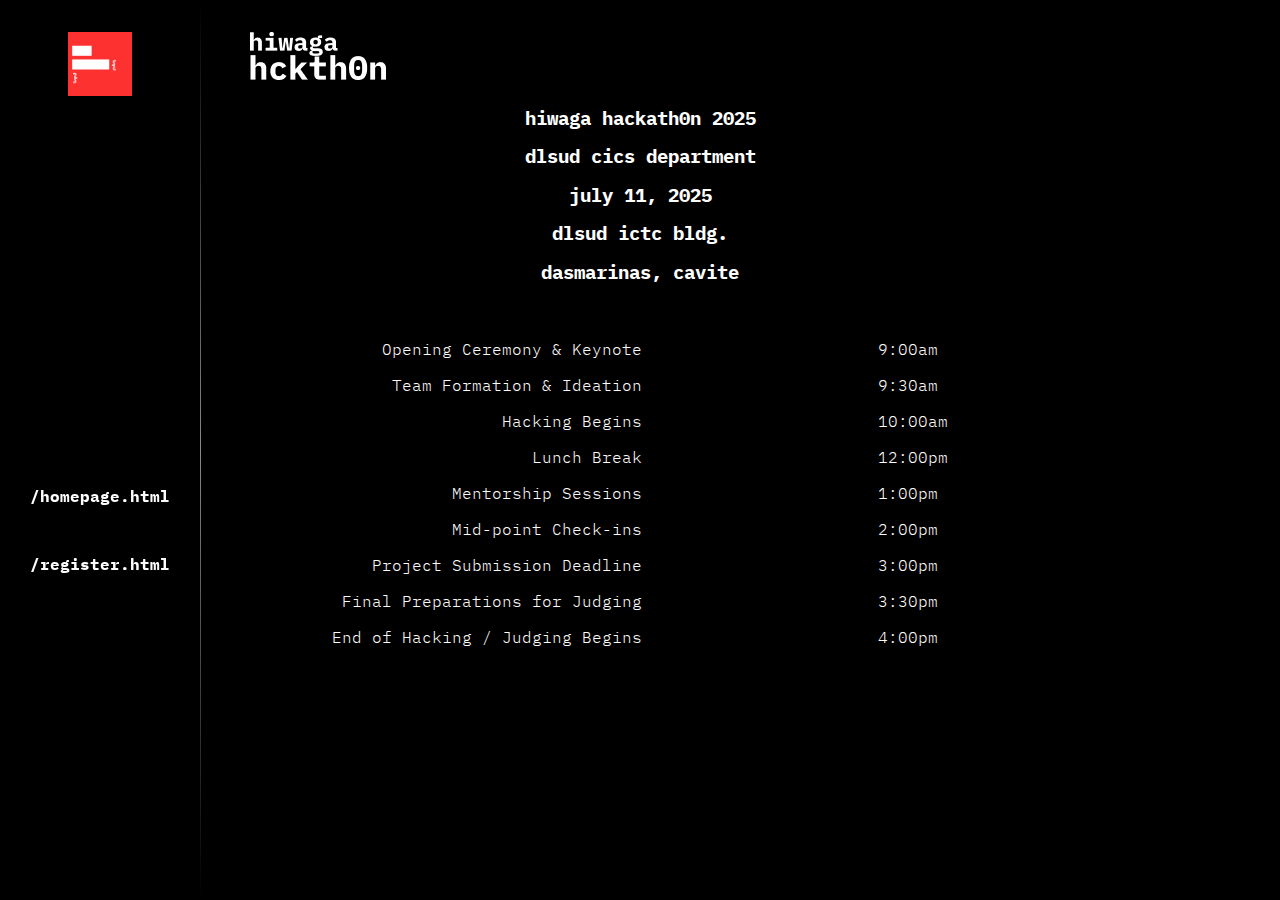
<file: index.html>
<!DOCTYPE html>
<head>
    <link rel="stylesheet" href="style.css">
    <link rel="icon" href="./resource/alt-logo.ico" type="image/x-icon">
</head>


<body>
<div id="nav-bar">
    <div class="logo"></div>
    <div class="nav-links">
        <a href="index.html">/homepage.html</a>
        <a href="#" id="register-btn">/register.html</a>
    </div>
</div>

<div class="label-logo">Logo</div>
<div class="event-details">
    hiwaga hackath0n 2025<br>
    dlsud cics department<br>
    july 11, 2025<br>
    dlsud ictc bldg.<br>
    dasmarinas, cavite<br>
</div>

<div class="tb-schedule">
    <table>
        <tr>
            <td style="padding-right:220px; text-align:right;">Opening Ceremony & Keynote</td><td style="text-align:left;">9:00am</td>
        </tr>
        <tr>
            <td style="padding-right:220px; text-align:right;">Team Formation & Ideation</td><td style="text-align:left;">9:30am</td>
        </tr>
        <tr>
            <td style="padding-right:220px; text-align:right;">Hacking Begins</td><td style="text-align:left;">10:00am</td>
        </tr>
        <tr>
            <td style="padding-right:220px; text-align:right;">Lunch Break</td><td style="text-align:left;">12:00pm</td>
        </tr>
        <tr>
            <td style="padding-right:220px; text-align:right;">Mentorship Sessions</td><td style="text-align:left;">1:00pm</td>
        </tr>
        <tr>
            <td style="padding-right:220px; text-align:right;">Mid-point Check-ins</td><td style="text-align:left;">2:00pm</td>
        </tr>
        <tr>
            <td style="padding-right:220px; text-align:right;">Project Submission Deadline</td><td style="text-align:left;">3:00pm</td>
        </tr>
        <tr>
            <td style="padding-right:220px; text-align:right;">Final Preparations for Judging</td><td style="text-align:left;">3:30pm</td>
        </tr>
        <tr>
            <td style="padding-right:220px; text-align:right;">End of Hacking / Judging Begins</td><td style="text-align:left;">4:00pm</td>
        </tr>
    </table>
</div>

<div id="popup-overlay" style="display:none; font-family: 'SF Pro Text Regular';">
    <div class="popup-window">
        <div class="popup-main">
            <div style="font-family: 'SF Pro Text Bold'; font-size:1.2rem; margin-bottom:18px;">Tickets</div>
            <div class="popup-tickets">
                <button class="ticket-btn" data-pax="1"><img src="./resource/pax.png" alt="1 pax"></button>
                <button class="ticket-btn" data-pax="2"><img src="./resource/pax-1.png" alt="2 pax"></button>
                <button class="ticket-btn" data-pax="3"><img src="./resource/pax-2.png" alt="3 pax"></button>
                <button class="ticket-btn" data-pax="4"><img src="./resource/pax-3.png" alt="4 pax"></button>
                <button class="ticket-btn" data-pax="5"><img src="./resource/pax-4.png" alt="5 pax"></button>
            </div>
            <div class="popup-cart-title" style="font-family: 'SF Pro Text Bold';">
                Shopping Cart <span id="cart-count" style="float:right; font-weight:normal;">0 Items</span>
            </div>
            <div class="popup-cart-empty" id="cart-empty">
                Your cart is empty<br>
                <span style="font-size:.95rem;">Add items to your cart to proceed with the checkout.</span>
            </div>
            <ul id="cart-list" style="list-style:none; padding:0; margin:0;"></ul>
        </div>
        <div class="popup-squircle">
            <button class="popup-exit" id="popup-exit">X</button>
        </div>
        <div class="popup-side">
            <div class="popup-summary-title" style="font-family: 'SF Pro Text Bold';">Checkout Summary</div>
            <div class="popup-summary-row">
                <span>Processing Fee</span><span id="processing-fee">15.00 PHP</span>
            </div>
            <div class="popup-summary-row">
                <span>Grand Total</span><span id="grand-total">0.00 PHP</span>
            </div>
            <div class="popup-summary-total">
                <span id="summary-items">0 Items</span> <span style="float:right;" id="summary-total">0.00 PHP</span>
            </div>
            <div class="popup-checkout-title" style="font-family: 'SF Pro Text Bold';">Checkout</div>
            <form class="popup-form" id="checkout-form">
                <input type="hidden" name="cart_items" id="cart-items-hidden">
                <input type="hidden" name="ticket_pax" id="ticket-pax-hidden">
                <input type="hidden" name="total_price" id="total-price-hidden">
                <label for="participant">Name of Participant</label>
                <input type="text" name="participant" id="participant" required>
                <label for="team">Team Name</label>
                <input type="text" name="team" id="team" required>
                <label for="section">Course Section</label>
                <input type="text" name="section" id="section" required>
                <label for="email">Email</label>
                <input type="email" name="email" id="email" required>
                <label for="phone">Phone Number</label>
                <input type="text" name="phone" id="phone" required>
                <label for="type">Type of Participant</label>
                <div class="popup-radio-group">
                    <label><input type="radio" name="type" value="Student" checked> Student</label>
                    <label><input type="radio" name="type" value="Guest"> Guest</label>
                </div>
                <label for="payment">Mode of Payment</label>
                <select name="payment" required>
                    <option>eWallet</option>
                    <option>Bank Transfer</option>
                </select>
                
                <button type="submit" class="popup-form popup-purchase-btn" id="purchase-btn" style="display:block;">Purchase</button>
            </form>
        </div>
    </div>
</div>

<script>
const ticketBtns = document.querySelectorAll('.ticket-btn');
const cartList = document.getElementById('cart-list');
const cartEmpty = document.getElementById('cart-empty');
const cartCount = document.getElementById('cart-count');
const summaryItems = document.getElementById('summary-items');
const summaryTotal = document.getElementById('summary-total');
const grandTotal = document.getElementById('grand-total');
const processingFee = 15.00;
let cart = [];

const ticketPrices = [0, 100, 180, 250, 320, 380];

function updateCartDisplay() {
    cartList.innerHTML = '';
    const cartItemsHidden = document.getElementById('cart-items-hidden');
    const paxValue = cart.length > 0 ? cart[0].label.split(" ")[0] : "";
    document.getElementById('ticket-pax-hidden').value = paxValue;
    document.getElementById('total-price-hidden').value = (cart.reduce((sum, item) => sum + item.price, 0) + processingFee).toFixed(2);
    if (cart.length === 0) {
        cartEmpty.style.display = 'block';
        cartCount.textContent = '0 Items';
        summaryItems.textContent = '0 Items';
        summaryTotal.textContent = '0.00 PHP';
        grandTotal.textContent = '0.00 PHP';
        if (cartItemsHidden) cartItemsHidden.value = '';
        document.getElementById('purchase-btn').style.display = 'block';
        return;
    }
    cartEmpty.style.display = 'none';
    cart.forEach(function(item, idx) {
        const li = document.createElement('li');
        li.style.display = 'flex';
        li.style.justifyContent = 'space-between';
        li.style.alignItems = 'center';
        li.style.marginBottom = '8px';
        li.innerHTML = `<span>${item.label} // Hiwaga Hackathon 2025 - ${item.price.toFixed(2)} PHP</span>
            <button type="button" class="remove-btn" data-idx="${idx}" style="margin-left:12px; background:#eee; border:none; border-radius:4px; padding:2px 8px; cursor:pointer;">Remove</button>`;
        cartList.appendChild(li);
    });
    cartCount.textContent = cart.length + (cart.length === 1 ? ' Item' : ' Items');
    summaryItems.textContent = cart.length + (cart.length === 1 ? ' Item' : ' Items');
    let total = cart.reduce((sum, item) => sum + item.price, 0);
    summaryTotal.textContent = total.toFixed(2) + ' PHP';
    grandTotal.textContent = (total + processingFee).toFixed(2) + ' PHP';
    if (cartItemsHidden) cartItemsHidden.value = JSON.stringify(cart);
    document.getElementById('purchase-btn').style.display = 'block';

    document.querySelectorAll('.remove-btn').forEach(function(btn) {
        btn.onclick = function() {
            const idx = parseInt(this.getAttribute('data-idx'));
            cart.splice(idx, 1);
            updateCartDisplay();
        };
    });
}

ticketBtns.forEach(function(btn) {
    btn.addEventListener('click', function() {
        const pax = parseInt(btn.getAttribute('data-pax'));
        cart = [];
        const label = pax + (pax === 1 ? ' pax' : ' pax');
        const price = ticketPrices[pax];
        cart.push({ label, price });
        updateCartDisplay();
    });
});

const scriptURL = 'https://script.google.com/macros/s/AKfycbwSaDbmuZfxGNYU8b6L4H9nquKPbJnTo_xp5I-nRMPdl1u6fx1MCjr-O1fAPiRCOVKfKg/exec';
const googleForm = document.getElementById('checkout-form');

googleForm.addEventListener('submit', e => {
    e.preventDefault();

    if (cart.length === 0) {
        alert("Please select a ticket before proceeding to purchase.");
        return;
    }

    fetch(scriptURL, { method: 'POST', body: new FormData(googleForm)})
      .then(response => {
        alert("Form submitted successfully!");
        googleForm.reset();
        cart = [];
        updateCartDisplay();      
      })
      .catch(error => alert('Error!', error.message));
});

document.getElementById('register-btn').onclick = function(e) {
    e.preventDefault();
    document.getElementById('popup-overlay').style.display = 'flex';
};
document.getElementById('popup-exit').onclick = function() {
    document.getElementById('popup-overlay').style.display = 'none';
};
</script>

</body>
</html>
</file>
<file: style.css>
@import url('https://fonts.googleapis.com/css2?family=IBM+Plex+Mono:wght@400&display=swap');
@import url('https://fonts.googleapis.com/css2?family=IBM+Plex+Mono:wght@700&display=swap');

@font-face {
  font-family: 'SF Pro Text Thin';
  src: url('fonts/SFProText-Thin.ttf') format('truetype');
  font-weight: 100;
  font-style: normal;
  font-display: swap;
}
@font-face {
  font-family: 'SF Pro Text Regular';
  src: url('fonts/SFProText-Regular.ttf') format('truetype');
  font-weight: 400;
  font-style: normal;
  font-display: swap;
}
@font-face {
  font-family: 'SF Pro Text Bold';
  src: url('fonts/SFProText-Bold.ttf') format('truetype');
  font-weight: 700;
  font-style: normal;
  font-display: swap;
}

body {
    background-color: #000000;
    margin: 0;
    padding: 0;
}
#nav-bar {
    width: 200px;
    height: 100vh;
    display: flex;
    flex-direction: column;
    align-items: center;
    position: fixed;
    left: 0;
    top: 0;
    border-right: .2px solid transparent;
    border-image: linear-gradient(to bottom, #000000, #898989, #000000) 1;
}
.logo {
    width: 64px;
    height: 64px;
    background: #fff;
    margin-top: 32px;
    margin-bottom: 64px;
    content:url(resource/alt-logo.png);
}

.label-logo {
    max-height: 150%;
    margin-top: 32px;
    margin-left: 250px;
    margin-bottom: 64px;
    content:url(resource/hiwaga-hckt0n.png);
}

.nav-links {
    display: flex;
    flex-direction: column;
    gap: 24px;
    margin-top: auto;
    margin-bottom: auto;
}
.nav-links a {
    font-family: 'IBM Plex Mono', monospace;
    font-weight: 800;
    font-size: .5rem;
    text-decoration: none;
    color: #fff;
    padding: 12px 0;
    width: 150px;
    text-align: center;
    border-radius: 6px;
    font-size: 16px;
    transition: background 0.2s;
}
.nav-links a:hover {
    background: #555;
}

.event-details {
    margin-top: -45px;
    font-family: 'IBM Plex Mono', monospace;
    font-weight: 800;
    font-size: 1.2rem;
    line-height: 2;
    color: white;
    text-align: center;
}

.tb-schedule {
    font-family: 'IBM Plex Mono', monospace;
    font-weight: 300;
    font-size: .5rem;
    display: flex;
    justify-content: center;
    align-items: center;
    width: 100%;
    margin-top: 40px;
}
.tb-schedule table {
    border-collapse: collapse;
    text-align: center;
}
.tb-schedule td {
    padding: 8px 16px;
    font-size: 1rem;
    color: #fff;
}

#popup-overlay {
    position: fixed;
    top: 0; left: 0; right: 0; bottom: 0;
    width: 100vw;
    height: 100vh;
    background: rgba(0,0,0,0.3);
    backdrop-filter: blur(6px);
    display: flex;
    align-items: center;
    justify-content: center;
    z-index: 1000;
}

.popup-squircle {
    width: 50px;
    height: 50px;
    background: #fff;
    border: 2px solid #ccc;
    border-radius: 18px;
    position: absolute;
    top: 20px;
    right: 20px;
    margin-top: 0;
    display: flex;
    align-items: center;
    justify-content: center;
    z-index: 10;
}

.popup-exit {
    position: static;
    background: none;
    border: none;
    font-size: 1.5rem;
    color: #333;
    cursor: pointer;
    font-weight: 400;
    z-index: 2;
}

.popup-window {
    background: #fff;
    border-radius: 8px;
    position: relative;
    width: 85vw;
    height: 90vh;
    max-width: 1280px;
    max-height: 90vh;
    min-width: 900px;
    min-height: 600px;
    margin: auto;
    display: flex;
    flex-direction: row;
    box-sizing: border-box;
    box-shadow: 0 4px 32px rgba(0,0,0,0.10);
    padding: 0;
    overflow: hidden;
    align-items: stretch;
}

.popup-main {
    flex: 2.5;
    padding: 36px 36px 36px 36px;
    display: flex;
    flex-direction: column;
    background: #fff;
}

.popup-side {
    margin-right: 170px;
    margin-top: 20px;
    margin-bottom: 20px;
    flex: 1;
    background: #f4f4f4;
    padding: 66px 24px 36px 24px;
    display: flex;
    flex-direction: column;
    min-width: 320px;
    box-sizing: border-box;
    border-left: 1px solid #e0e0e0;
    position: relative;
}

.popup-tickets {
    display: flex;
    gap: 18px;
    margin-bottom: 32px;
}
.popup-ticket {
    width: 90px;
    height: 90px;
    background: #111;
    color: #fff;
    font-family: 'IBM Plex Mono', monospace;
    font-size: 1rem;
    display: flex;
    flex-direction: column;
    align-items: center;
    justify-content: center;
}
.popup-ticket span {
    color: #ff2222;
    font-weight: bold;
    font-size: 1.1rem;
}

.popup-cart-title {
    font-weight: bold;
    font-size: 1.1rem;
    margin: 32px 0 12px 0;
    border-top: 1px solid #e0e0e0;
    padding-top: 18px;
}
.popup-cart-empty {
    color: #444;
    font-size: 1rem;
    margin-top: 24px;
    text-align: center;
}

.popup-summary-title {
    font-weight: bold;
    font-size: 1.1rem;
    margin-top: -15px;
    margin-bottom: 18px;
}
.popup-summary-row {
    display: flex;
    justify-content: space-between;
    margin-bottom: 8px;
    font-size: 1rem;
}
.popup-summary-total {
    font-weight: bold;
    margin: 18px 0;
    font-size: 1.1rem;
    border-top: 1px solid #e0e0e0;
    padding-top: 12px;
}

.popup-checkout-title {
    font-weight: bold;
    font-size: 1.1rem;
    margin: 24px 0 12px 0;
}
.popup-form {
    display: flex;
    flex-direction: column;
    gap: 10px;
}
.popup-form input[type="text"],
.popup-form input[type="email"] {
    padding: 6px 8px;
    border: 1px solid #ccc;
    border-radius: 4px;
    font-size: 1rem;
}
.popup-form label {
    font-size: 0.95rem;
    margin-bottom: 2px;
}
.popup-form .popup-radio-group {
    display: flex;
    gap: 16px;
    margin-bottom: 8px;
    align-items: center;
}
.popup-form .popup-purchase-btn {
    margin-top: 2px;
    padding: 8px 0;
    background: #111;
    color: #fff;
    border: none;
    border-radius: 4px;
    font-size: 1rem;
    cursor: pointer;
    font-weight: 600;
}

.ticket-btn {
    background: none;
    border: none;
    padding: 0;
    margin: 0 6px;
    cursor: pointer;
}
.ticket-btn img {
    display: block;
    width: 67px;
    height: 65px;
    transition: transform 0.18s cubic-bezier(.4,0,.2,1), box-shadow 0.18s;
}

.ticket-btn:hover img {
    transform: scale(1.06);
    box-shadow: 0 2px 8px rgba(0,0,0,0.10);
}

.ticket-btn:active img {
    animation: ticket-bounce 0.18s;
}

@keyframes ticket-bounce {
    0% { transform: scale(1);}
    50% { transform: scale(0.94);}
    100% { transform: scale(1);}
}
</file>
